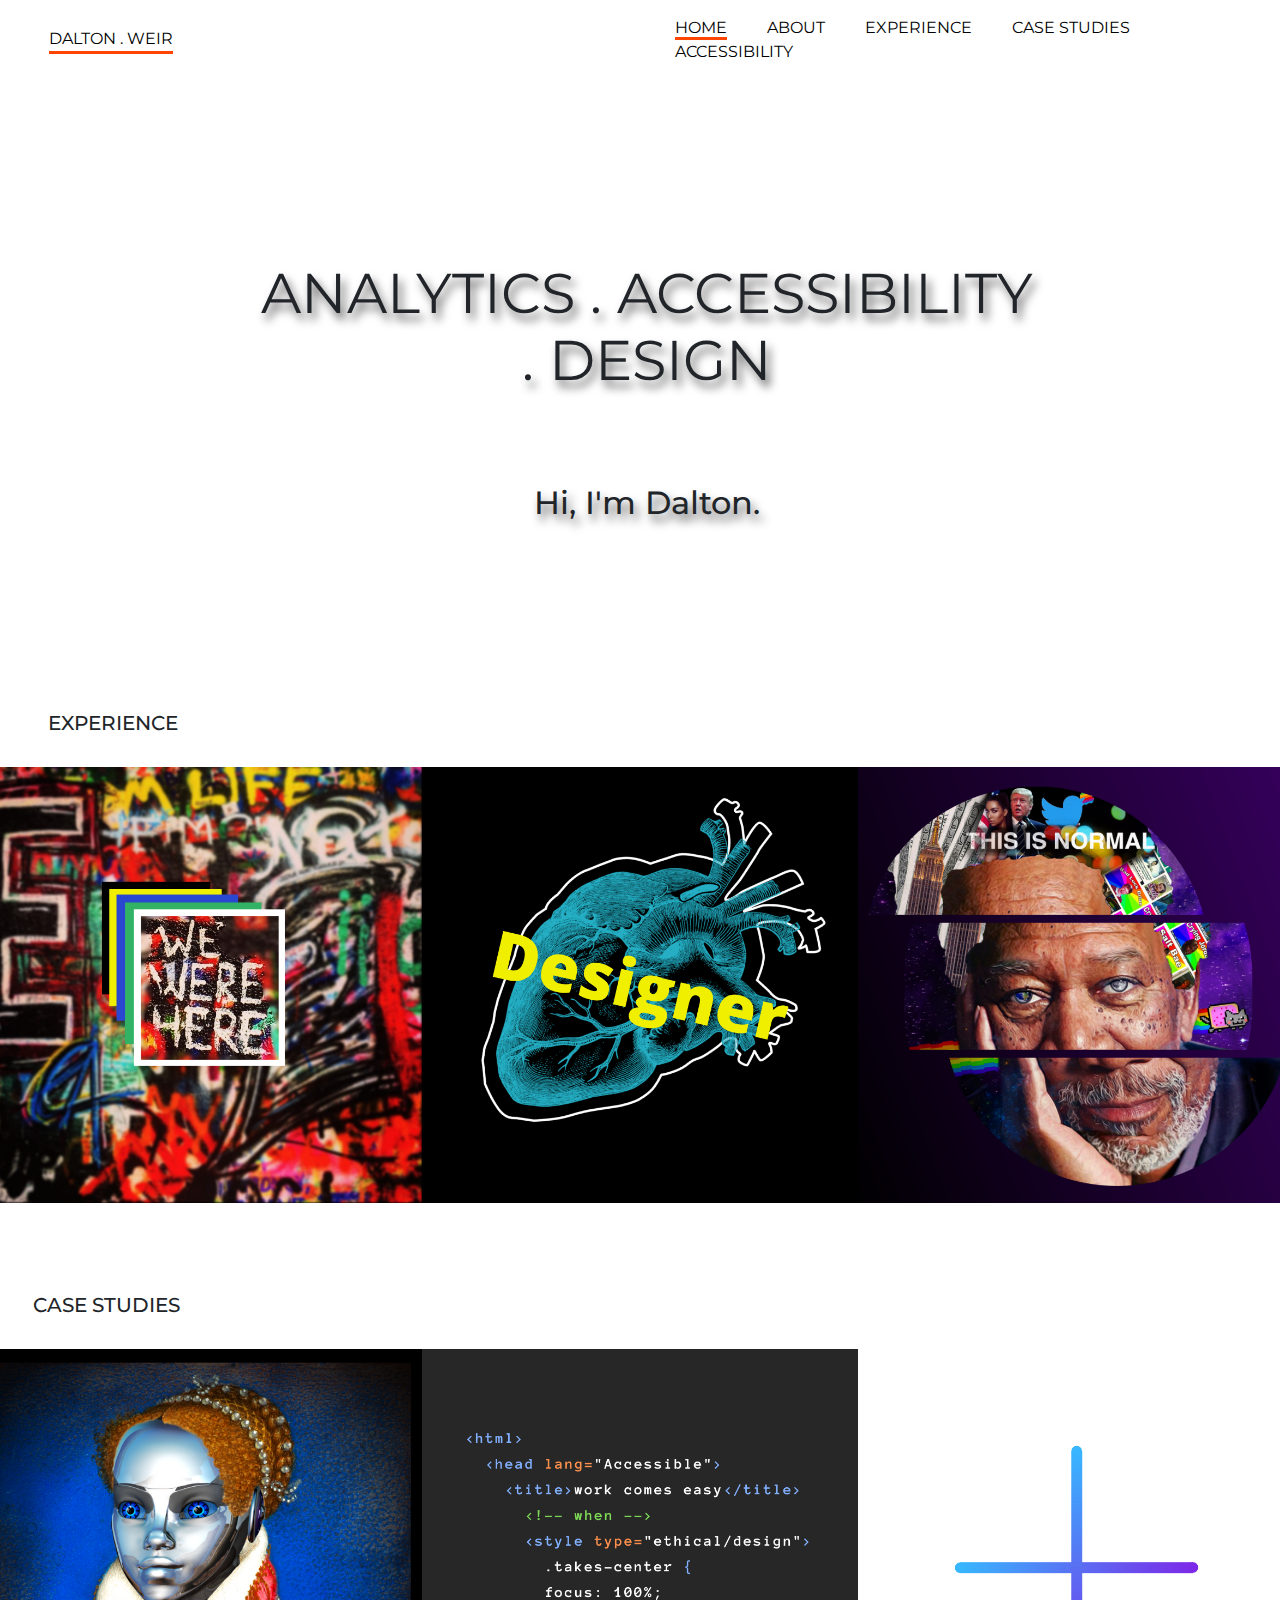
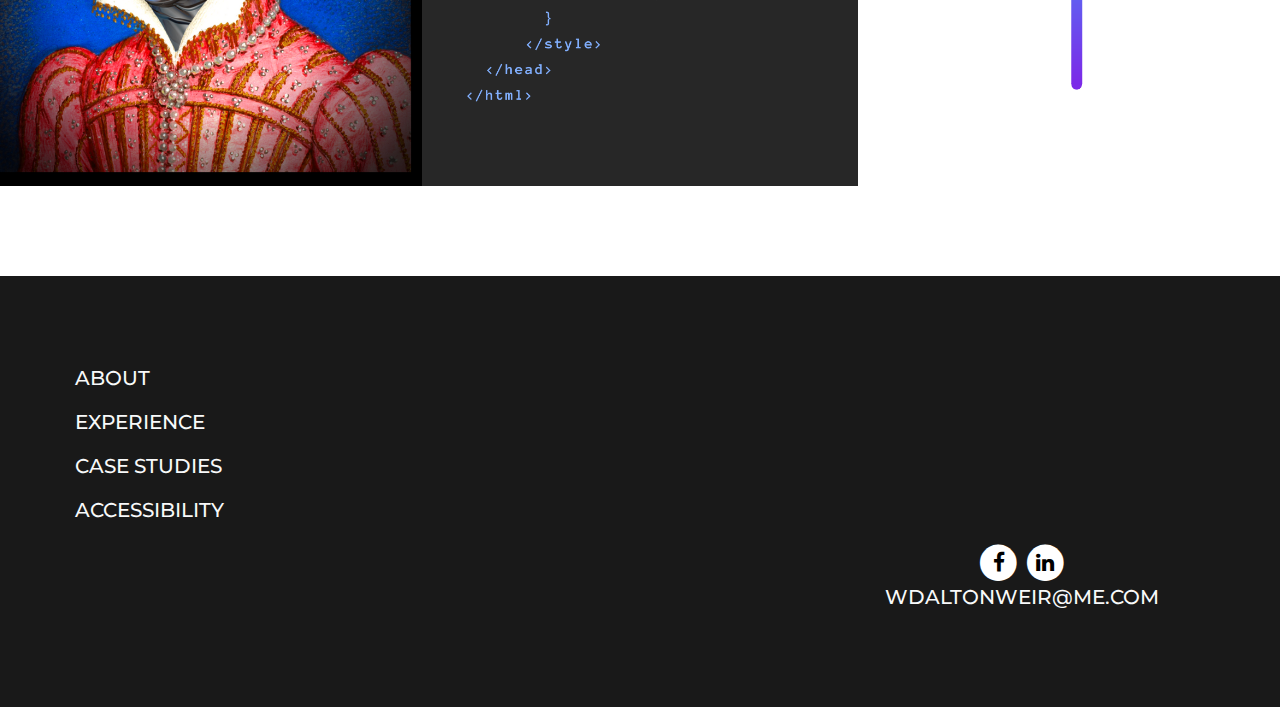
<file: index.html>
<!DOCTYPE html>
<html lang="eng">
  <head>
    <meta charset="utf-8" />
    <meta
      name="viewport"
      content="width=device-width, initial-scale=1, shrink-to-fit=no"
    />

    <link
      rel="stylesheet"
      href="https://stackpath.bootstrapcdn.com/bootstrap/4.3.1/css/bootstrap.min.css"
      integrity="sha384-ggOyR0iXCbMQv3Xipma34MD+dH/1fQ784/j6cY/iJTQUOhcWr7x9JvoRxT2MZw1T"
      crossorigin="anonymous"
    />
    <link rel="stylesheet" href="https://cdnjs.cloudflare.com/ajax/libs/font-awesome/4.7.0/css/font-awesome.min.css">
    <link href="https://fonts.googleapis.com/css?family=Montserrat:400,500,700,900|Ubuntu:400,500,700" rel="stylesheet">

    <link rel="stylesheet" href="app.css" />
    <title>Dalton.Weir - Home</title>
  </head>
  <body>
    <div class="row px-5 py-3" id="navbar">
      <div class="col-4 navbar">
        <a href="/" class="navbar-link">
          DALTON . WEIR
        </a>
      </div>
      <div class="col-6 offset-2">
        <ul class="navbar-list">
          <li class="navbar-list-item">
            <a class="orange-underline" href="index.html">HOME</a>
          </li>
          <li class="navbar-list-item">
            <a href="about.html">
              ABOUT
            </a>
          </li>
          <li class="navbar-list-item dropdown-nav-item">
            <a href="/">
              EXPERIENCE
            </a>
            <div class="dropdown-nav-menu ">
              <ul class="list-group">
                <a class="list-group-item list-group-item-action" href="/">
                  WE WERE HERE
                </a>
                <a class="list-group-item list-group-item-action">
                  DESIGNER
                </a>
                <a
                  class="list-group-item list-group-item-action"
                  href="content-this-is-normal.html"
                >
                  THIS IS NORMAL
                </a>
              </ul>
            </div>
          </li>
          <li class="navbar-list-item dropdown-nav-item">
            <!-- <div class="dropdown-nav-item"> -->
            <a href="">CASE STUDIES</a>
            <div class="dropdown-nav-menu">
              <ul class="list-group">
                <a class="list-group-item list-group-item-action">
                  MARY QUEEN OF BOTS
                </a>
                <a class="list-group-item list-group-item-action">
                  ACESSIBILITY
                </a>
                <a class="list-group-item list-group-item-action">
                  YOUR PROJECT HERE
                </a>
              </ul>
            </div>
            <!-- </div> -->
          </li>
          <li class="navbar-list-item">
            <a href="/">
              ACCESSIBILITY
            </a>
          </li>
        </ul>
      </div>
    </div>
    <div class="row align-items-center px-5">
      <!-- <div class="col md-2"></div> -->
      <div class="col md-8 offset-md-2 header">
        <h1 class="display-4 h1-shadow"><strong>ANALYTICS . ACCESSIBILITY . DESIGN</strong></h1>
        <h2 class="display-5 h1-shadow" style="margin-top: 10vh;">Hi, I'm Dalton.</h2>
      </div>
    </div>
    <div class="row px-5">
      <div class="col md-8" style="margin-top: 20vh">
        <h5>EXPERIENCE</h5>
      </br>
      </div>
    </div>
    <div class="row image">
      <div class="col-4 align-self-center image block-image">
        <div class="col-12 item-description text-align-center">
          <div class="text-light text-align-center">
            <h5>WE WERE HERE</h5>
            <p>Some content goes here...</p>
          </div>
        </div>
        <img src="public/img/we-were-here.png" alt="" class="img-fluid">
        <a href="" class="clickable"></a>

      </div>
      <div class="col-4 align-self-center image block-image">
        <div class="col-12 item-description text-align-center">
          <div class="text-light text-align-center">
            <h5>DESIGNER</h5>
            <p>Some content goes here...</p>
          </div>
        </div>
        <img src="public/img/designer.png" alt="" class="img-fluid">
        <a href="" class="clickable"></a>

      </div>
      <div class="col-4 align-self-center image block-image">
        <div class="col-12 item-description text-align-center">
          <div class="text-light text-align-center">
            <h5>THIS IS NORMAL</h5>
            <p>Some content goes here...</p>
          </div>
        </div>
        <img src="public/img/this-is-normal.png" alt="" class="img-fluid">
        <a href="" class="clickable"></a>
      </div>
    </div>
    <div class="row">
        <div class="col md-8 px-5" style="margin-top: 10vh">
          <h5>CASE STUDIES</h5>
        </br>
        </div>
    </div>
    <div class="row image ">
      <div class="col-4 align-self-center image block-image">
        <div class="col-12 item-description text-align-center">
          <div class="text-light text-align-center">
              <h5>MARY QUEEN OF BOTS</h5>
              <p>Some content goes here...</p>
            </div>
          </div>
          <img src="public/img/queen-of-bots.png" alt="" class="img-fluid">
          <a href="" class="clickable"></a>
        </div>
        <div class="col-4 align-self-center image block-image">
          <div class="col-12 item-description text-align-center">
            <div class="text-light text-align-center">
              <h5>CODE</h5>
              <p>Some content goes here...</p>
            </div>
          </div>
          <img src="public/img/code.png" alt="" class="img-fluid">
          <a href="" class="clickable"></a>
        </div>
        <div class="col-4 align-self-center image block-image">
          <div class="col-12 item-description text-align-center">
            <div class="text-light text-align-center">
              <h5>YOUR PROJECT</h5>
              <p>Some content goes here...</p>
            </div>
          </div>
          <img src="public/img/yourproject.png" alt="" class="img-fluid">
          <a href="" class="clickable"></a>
        </div>
      </div>
      <div class="row text-light footer align-items-center">
          <div class="col md-3 px-5" >
            <ul>
              <li><h5>ABOUT</h5></li>
              <li><h5>EXPERIENCE</h5></li>
              <li><h5>CASE STUDIES</h5></li>
              <li><h5>ACCESSIBILITY</h5></li>
           </ul>
        </div>
        <div class="col md-2 offset-md-7 px-5" >
          <div class="row">
            <div class="col md-12 text-center">
              <span class="fa-stack fa-lg">
                <a href="#" class="fa fa-circle fa-stack-2x"></a>
                <a href="#" class="fa fa-facebook fa-stack-1x " ></a>
              </span>
              <span class="fa-stack fa-lg">
                <a href="#" class="fa fa-circle fa-stack-2x"></a>
                <a href="#" class="fa fa-linkedin fa-stack-1x " ></a>
              </span>
              <!-- <a href="#" class="fa fa-circle fa-linkedin"></a> -->
            </div>
          </div>
          <div class="row ">
            <div class="col md-12 text-center"><h5>WDALTONWEIR@ME.COM</h5></div>
          </div>
        </div>
      </div>
  </body>
</html>
</file>
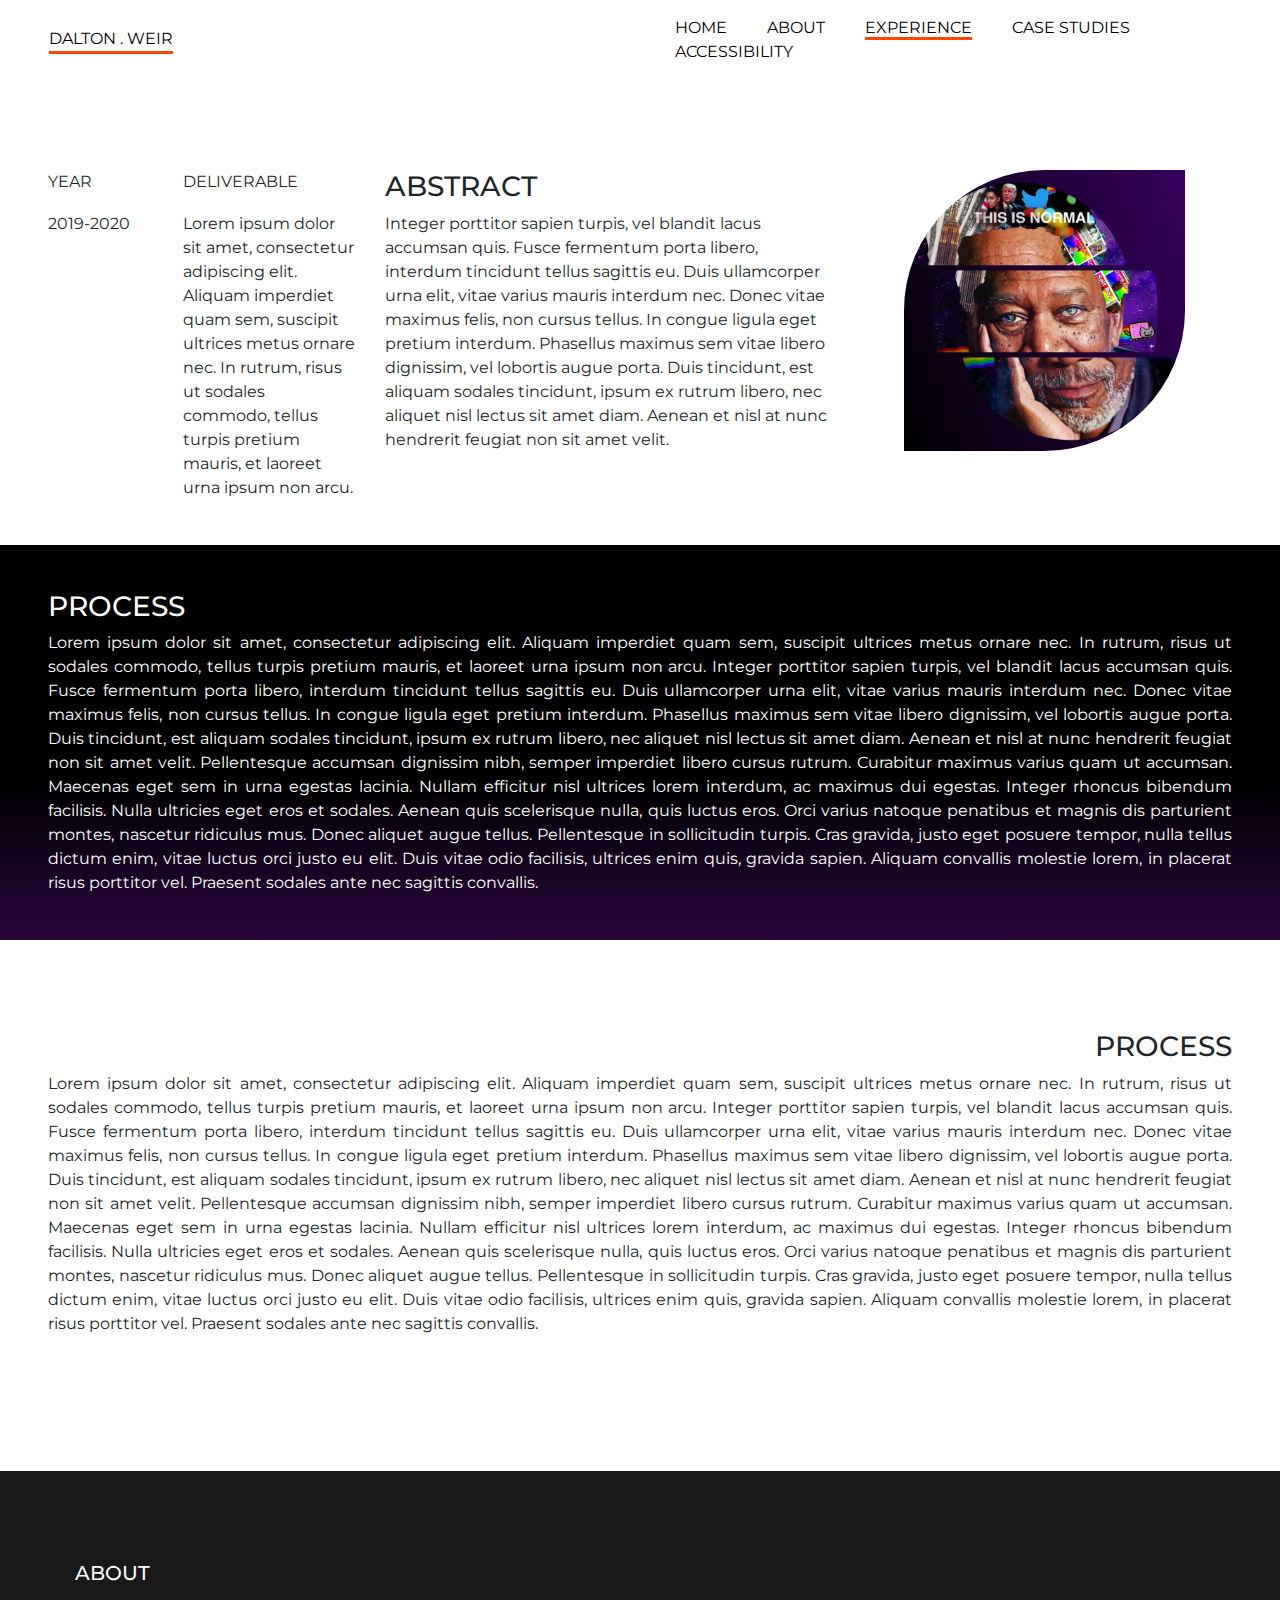
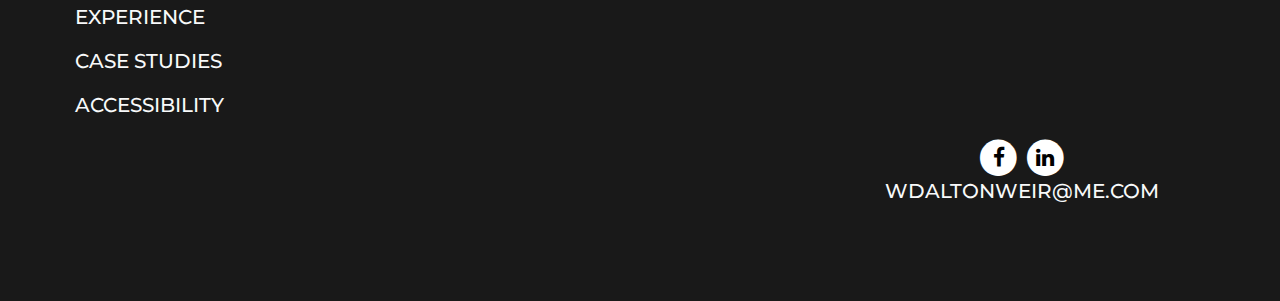
<file: content-this-is-normal.html>
<!DOCTYPE html>
<html lang="eng">
  <head>
    <meta charset="utf-8" />
    <meta
      name="viewport"
      content="width=device-width, initial-scale=1, shrink-to-fit=no"
    />

    <link
      rel="stylesheet"
      href="https://stackpath.bootstrapcdn.com/bootstrap/4.3.1/css/bootstrap.min.css"
      integrity="sha384-ggOyR0iXCbMQv3Xipma34MD+dH/1fQ784/j6cY/iJTQUOhcWr7x9JvoRxT2MZw1T"
      crossorigin="anonymous"
    />
    <link
      rel="stylesheet"
      href="https://cdnjs.cloudflare.com/ajax/libs/font-awesome/4.7.0/css/font-awesome.min.css"
    />

    <link
      href="https://fonts.googleapis.com/css?family=Libre+Baskerville|Montserrat&display=swap"
      rel="stylesheet"
    />
    <link rel="stylesheet" href="app.css" />
    <title>Dalton.Weir - This Is Normal</title>
  </head>
  <body>
    <div class="row px-5 py-3" id="navbar">
      <div class="col-4 navbar">
        <a href="/" class="navbar-link">
          DALTON . WEIR
        </a>
      </div>
      <div class="col-6 offset-2">
        <ul class="navbar-list">
          <li class="navbar-list-item">
            <a href="index.html">HOME</a>
          </li>
          <li class="navbar-list-item">
            <a href="about.html">
              ABOUT
            </a>
          </li>
          <li class="navbar-list-item dropdown-nav-item">
            <a class="orange-underline" href="/">
              EXPERIENCE
            </a>
            <div class="dropdown-nav-menu ">
              <ul class="list-group">
                <a class="list-group-item list-group-item-action" href="/">
                  WE WERE HERE
                </a>
                <a class="list-group-item list-group-item-action">
                  DESIGNER
                </a>
                <a
                  class="list-group-item list-group-item-action dropdown-active"
                  href="content-this-is-normal.html"
                >
                  THIS IS NORMAL
                </a>
              </ul>
            </div>
          </li>
          <li class="navbar-list-item dropdown-nav-item">
            <!-- <div class="dropdown-nav-item"> -->
            <a href="">CASE STUDIES</a>
            <div class="dropdown-nav-menu">
              <ul class="list-group">
                <a class="list-group-item list-group-item-action">
                  MARY QUEEN OF BOTS
                </a>
                <a class="list-group-item list-group-item-action">
                  ACESSIBILITY
                </a>
                <a class="list-group-item list-group-item-action">
                  YOUR PROJECT HERE
                </a>
              </ul>
            </div>
            <!-- </div> -->
          </li>
          <li class="navbar-list-item">
            <a href="/">
              ACCESSIBILITY
            </a>
          </li>
        </ul>
      </div>
    </div>
    <div class="row px-5" style="margin-top:10vh">
      <div class="col-8">
        <div class="row">
          <div class="col-2 md-1">YEAR</div>
          <div class="col-3 md-1">DELIVERABLE</div>
          <div class="col-7 md-5"><h3>ABSTRACT</h3></div>
        </div>
        <div class="row">
          <div class="col-2 md-1">2019-2020</div>
          <div class="col-3 md-1">
            Lorem ipsum dolor sit amet, consectetur adipiscing elit. Aliquam
            imperdiet quam sem, suscipit ultrices metus ornare nec. In rutrum,
            risus ut sodales commodo, tellus turpis pretium mauris, et laoreet
            urna ipsum non arcu.
          </div>
          <div class="col-7 md-5">
            Integer porttitor sapien turpis, vel blandit lacus accumsan quis.
            Fusce fermentum porta libero, interdum tincidunt tellus sagittis eu.
            Duis ullamcorper urna elit, vitae varius mauris interdum nec. Donec
            vitae maximus felis, non cursus tellus. In congue ligula eget
            pretium interdum. Phasellus maximus sem vitae libero dignissim, vel
            lobortis augue porta. Duis tincidunt, est aliquam sodales tincidunt,
            ipsum ex rutrum libero, nec aliquet nisl lectus sit amet diam.
            Aenean et nisl at nunc hendrerit feugiat non sit amet velit.
          </div>
        </div>
      </div>
      <div class="col-4 md-4">
        <img
          src="public/img/this-is-normal.png"
          class="content-image"
          alt=""
          width="75%"
        />
      </div>
    </div>
    <div class="row px-5 content-gradient content-spacing text-white">
      <div class="col-12"><h3>PROCESS</h3></div>
      <div class="col-12 text-justify">
        Lorem ipsum dolor sit amet, consectetur adipiscing elit. Aliquam
        imperdiet quam sem, suscipit ultrices metus ornare nec. In rutrum, risus
        ut sodales commodo, tellus turpis pretium mauris, et laoreet urna ipsum
        non arcu. Integer porttitor sapien turpis, vel blandit lacus accumsan
        quis. Fusce fermentum porta libero, interdum tincidunt tellus sagittis
        eu. Duis ullamcorper urna elit, vitae varius mauris interdum nec. Donec
        vitae maximus felis, non cursus tellus. In congue ligula eget pretium
        interdum. Phasellus maximus sem vitae libero dignissim, vel lobortis
        augue porta. Duis tincidunt, est aliquam sodales tincidunt, ipsum ex
        rutrum libero, nec aliquet nisl lectus sit amet diam. Aenean et nisl at
        nunc hendrerit feugiat non sit amet velit. Pellentesque accumsan
        dignissim nibh, semper imperdiet libero cursus rutrum. Curabitur maximus
        varius quam ut accumsan. Maecenas eget sem in urna egestas lacinia.
        Nullam efficitur nisl ultrices lorem interdum, ac maximus dui egestas.
        Integer rhoncus bibendum facilisis. Nulla ultricies eget eros et
        sodales. Aenean quis scelerisque nulla, quis luctus eros. Orci varius
        natoque penatibus et magnis dis parturient montes, nascetur ridiculus
        mus. Donec aliquet augue tellus. Pellentesque in sollicitudin turpis.
        Cras gravida, justo eget posuere tempor, nulla tellus dictum enim, vitae
        luctus orci justo eu elit. Duis vitae odio facilisis, ultrices enim
        quis, gravida sapien. Aliquam convallis molestie lorem, in placerat
        risus porttitor vel. Praesent sodales ante nec sagittis convallis.
      </div>
    </div>
    <div class="row px-5 content-spacing">
      <div class="col-12 text-right"><h3>PROCESS</h3></div>
      <div class="col-12 text-justify">
        Lorem ipsum dolor sit amet, consectetur adipiscing elit. Aliquam
        imperdiet quam sem, suscipit ultrices metus ornare nec. In rutrum, risus
        ut sodales commodo, tellus turpis pretium mauris, et laoreet urna ipsum
        non arcu. Integer porttitor sapien turpis, vel blandit lacus accumsan
        quis. Fusce fermentum porta libero, interdum tincidunt tellus sagittis
        eu. Duis ullamcorper urna elit, vitae varius mauris interdum nec. Donec
        vitae maximus felis, non cursus tellus. In congue ligula eget pretium
        interdum. Phasellus maximus sem vitae libero dignissim, vel lobortis
        augue porta. Duis tincidunt, est aliquam sodales tincidunt, ipsum ex
        rutrum libero, nec aliquet nisl lectus sit amet diam. Aenean et nisl at
        nunc hendrerit feugiat non sit amet velit. Pellentesque accumsan
        dignissim nibh, semper imperdiet libero cursus rutrum. Curabitur maximus
        varius quam ut accumsan. Maecenas eget sem in urna egestas lacinia.
        Nullam efficitur nisl ultrices lorem interdum, ac maximus dui egestas.
        Integer rhoncus bibendum facilisis. Nulla ultricies eget eros et
        sodales. Aenean quis scelerisque nulla, quis luctus eros. Orci varius
        natoque penatibus et magnis dis parturient montes, nascetur ridiculus
        mus. Donec aliquet augue tellus. Pellentesque in sollicitudin turpis.
        Cras gravida, justo eget posuere tempor, nulla tellus dictum enim, vitae
        luctus orci justo eu elit. Duis vitae odio facilisis, ultrices enim
        quis, gravida sapien. Aliquam convallis molestie lorem, in placerat
        risus porttitor vel. Praesent sodales ante nec sagittis convallis.
      </div>
    </div>
    <div class="row text-light footer align-items-center">
      <div class="col md-3 px-5">
        <ul>
          <li><h5>ABOUT</h5></li>
          <li><h5>EXPERIENCE</h5></li>
          <li><h5>CASE STUDIES</h5></li>
          <li><h5>ACCESSIBILITY</h5></li>
        </ul>
      </div>
      <div class="col md-2 offset-md-7 px-5">
        <div class="row">
          <div class="col md-12 text-center">
            <span class="fa-stack fa-lg">
              <a href="#" class="fa fa-circle fa-stack-2x"></a>
              <a href="#" class="fa fa-facebook fa-stack-1x "></a>
            </span>
            <span class="fa-stack fa-lg">
              <a href="#" class="fa fa-circle fa-stack-2x"></a>
              <a href="#" class="fa fa-linkedin fa-stack-1x "></a>
            </span>
            <!-- <a href="#" class="fa fa-circle fa-linkedin"></a> -->
          </div>
        </div>
        <div class="row ">
          <div class="col md-12 text-center"><h5>WDALTONWEIR@ME.COM</h5></div>
        </div>
      </div>
    </div>
  </body>
</html>
</file>
<file: app.css>
body {
  font-family: "Libre Baskerville", serif;
  font-family: "Montserrat", sans-serif;
}

p {
  font-family: "Libre Baskerville", serif;
  font-family: "Libre Baskerville", sans-serif;
  font-size: 1.3rem;
}
::selection {
  background: yellow; /* WebKit/Blink Browsers */
  color: black;
}
::-moz-selection {
  background: yellow; /* WebKit/Blink Browsers */
  color: black;
}

.logo {
  text-decoration: underline;
  text-decoration-color: #f59d4b;
}

.logo a {
  text-decoration: underline;
  text-decoration-color: #f59d4b;
}

.header {
  margin-top: 20vh;
  max-width: 67.8%;
  text-align: center;
  /* padding-top: 25%; */
}

.image {
  min-height: 33vh;
  padding-left: 0px;
  padding-right: 0px;
  /* background-repeat: no-repeat;
  background-size: 33.3333333vw 33.333333vw; */
}

.nav a {
  font-size: 1.1em !important;
}
.nav li {
  margin-right: 15px;
  margin-left: 15px;
  overflow: visible;
}

.footer {
  margin-top: 10vh;
  padding-top: 10vh;
  padding-bottom: 10vh;
  background-color: rgb(25, 25, 25);
}

.footer ul {
  list-style-type: none;
  padding-left: 0px;
  margin-left: 3.5%;
}

.footer li {
  margin-bottom: 20px;
}

.item-description {
  display: flex;
  text-align: center;
  align-items: center;
  justify-content: center;
  opacity: 0;
  background-color: rgba(255, 68, 0, 0.801);
  position: absolute;
  height: 100%;
  width: 100%;
  -webkit-transition: opacity 0.5s ease-in-out;
  -moz-transition: opacity 0.5s ease-in-out;
  -o-transition: opacity 0.5s ease-in-out;
  transition: opacity 0.5s ease-in-out;
}

.block-image:hover .item-description {
  display: flex;
  align-items: center;
  opacity: 1;
}

.about-heading {
  font-size: 18rem;
  overflow: hidden;
  display: block;
  letter-spacing: 12rem;
  margin-right: -12rem;
  text-align: right;
  margin-top: 20vh;
}

.border-bottom {
  border-color: black !important;
}

.border-right {
  border-color: black !important;
  border-width: 1px !important;
}

.article-content {
  margin-top: 5vh;
}

.article-title {
  border-bottom: solid;
  background-color: transparent;
  border-color: black;
}

.h1-shadow {
  text-shadow: 4px 7px 10px #000000a4;
}

.h4-shadow {
  text-shadow: 1px 2px 3px #000000a4;
}

.h5-shadow {
  text-shadow: 1px 2px 3px #000000a4;
}

.title {
  white-space: nowrap;
  color: #000000 !important;
}

.content-image {
  border-radius: 50% 0 50% 0;
  margin: auto;
  display: block;
}

.content-gradient {
  background: rgb(0, 0, 0);
  background: linear-gradient(
    180deg,
    rgba(0, 0, 0, 1) 60%,
    rgba(40, 6, 61, 1) 100%
  );
}

.content-spacing {
  margin-top: 5vh;
  padding-top: 5vh;
  padding-bottom: 5vh;
}

.navbar-link {
  border-bottom: solid;
  border-color: orangered;
}

.navbar a {
  color: black;
}

.navbar a:link {
  color: black;
}

.navbar a:visited {
  color: black;
}

.navbar a:hover {
  color: rgb(80, 80, 80);
  text-decoration: none;
}

.navbar-link a {
  color: black;
}

.navbar-list-item a:link {
  color: black;
}

.navbar-list-item a:visited {
  color: black;
}

.navbar-list-item a:hover {
  color: rgb(80, 80, 80);
  border-bottom: solid;
  background-color: transparent;
  border-color: orangered;
  text-decoration: none;
}

/* .navbar-list-item a:focus-visible {
  outline: 3px solid blue; /* That'll show 'em */

.navbar-list-item {
  border: none;
  padding: 0 1.25rem;
}
/* .navbar-list-item.active {
  border-bottom: solid;
  background-color: transparent;
  border-color: orangered;
} */

.orange-underline {
  border-bottom: solid;
  background-color: transparent;
  border-color: orangered;
}

.navbar-list {
  display: block;
  list-style-type: none;
  margin: 0;
  padding: 0;
  overflow: hidden;
  float: right;
}

.navbar-list li {
  float: left;
}

.fa {
  text-align: center;
  text-decoration: none;
}

.fa:hover {
  opacity: 0.9;
  color: rgb(25, 25, 25);
  text-decoration: none;
}

/* Facebook */
.fa-facebook {
  /* background: white; */
  background-color: transparent;
  color: black;
}

.fa-linkedin {
  background-color: transparent;
  color: black;
}

.fa-circle {
  color: white;
}

a {
  text-decoration: none;
}

nav {
  font-family: monospace;
}

.dropdown-nav-item {
  position: relative;
  /* display: inline-block; */
  cursor: pointer;
}

.dropdown-nav-menu {
  display: none;
  position: fixed;
  background-color: #f9f9f9;
  min-width: 150px;
  box-shadow: 0px 8px 16px 0px rgba(0, 0, 0, 0.2);
  z-index: 1;
}

.dropdown-nav-menu-item {
  background-color: blue;
  color: white;
}

.dropdown-nav-list {
  list-style: none;
  display: block;
}

.dropdown-nav-list-item {
  display: inline-block;
}

.dropdown-nav-item:hover .dropdown-nav-menu {
  display: block;
}

.list-group-item:hover {
  border: none;
}

.dropdown-active {
  border: none;
  border-bottom: solid;
  background-color: transparent;
  border-color: orangered;
}

.clickable {
  position: absolute;
  width: 100%;
  height: 100%;
  top: 0;
  left: 0;

  z-index: 1;
}

/* accessibility */

a:focus-visible {
  background-color: yellow;
  color: black;
}

a:focus {
  outline: none;
  background-color: yellow;
  color: black;
}

.clickable:focus-visible {
  outline: 1px solid yellow;
  background-color: transparent;
}

.clickable:focus {
  outline: 5px solid yellow;
  background-color: transparent;
}
</file>
